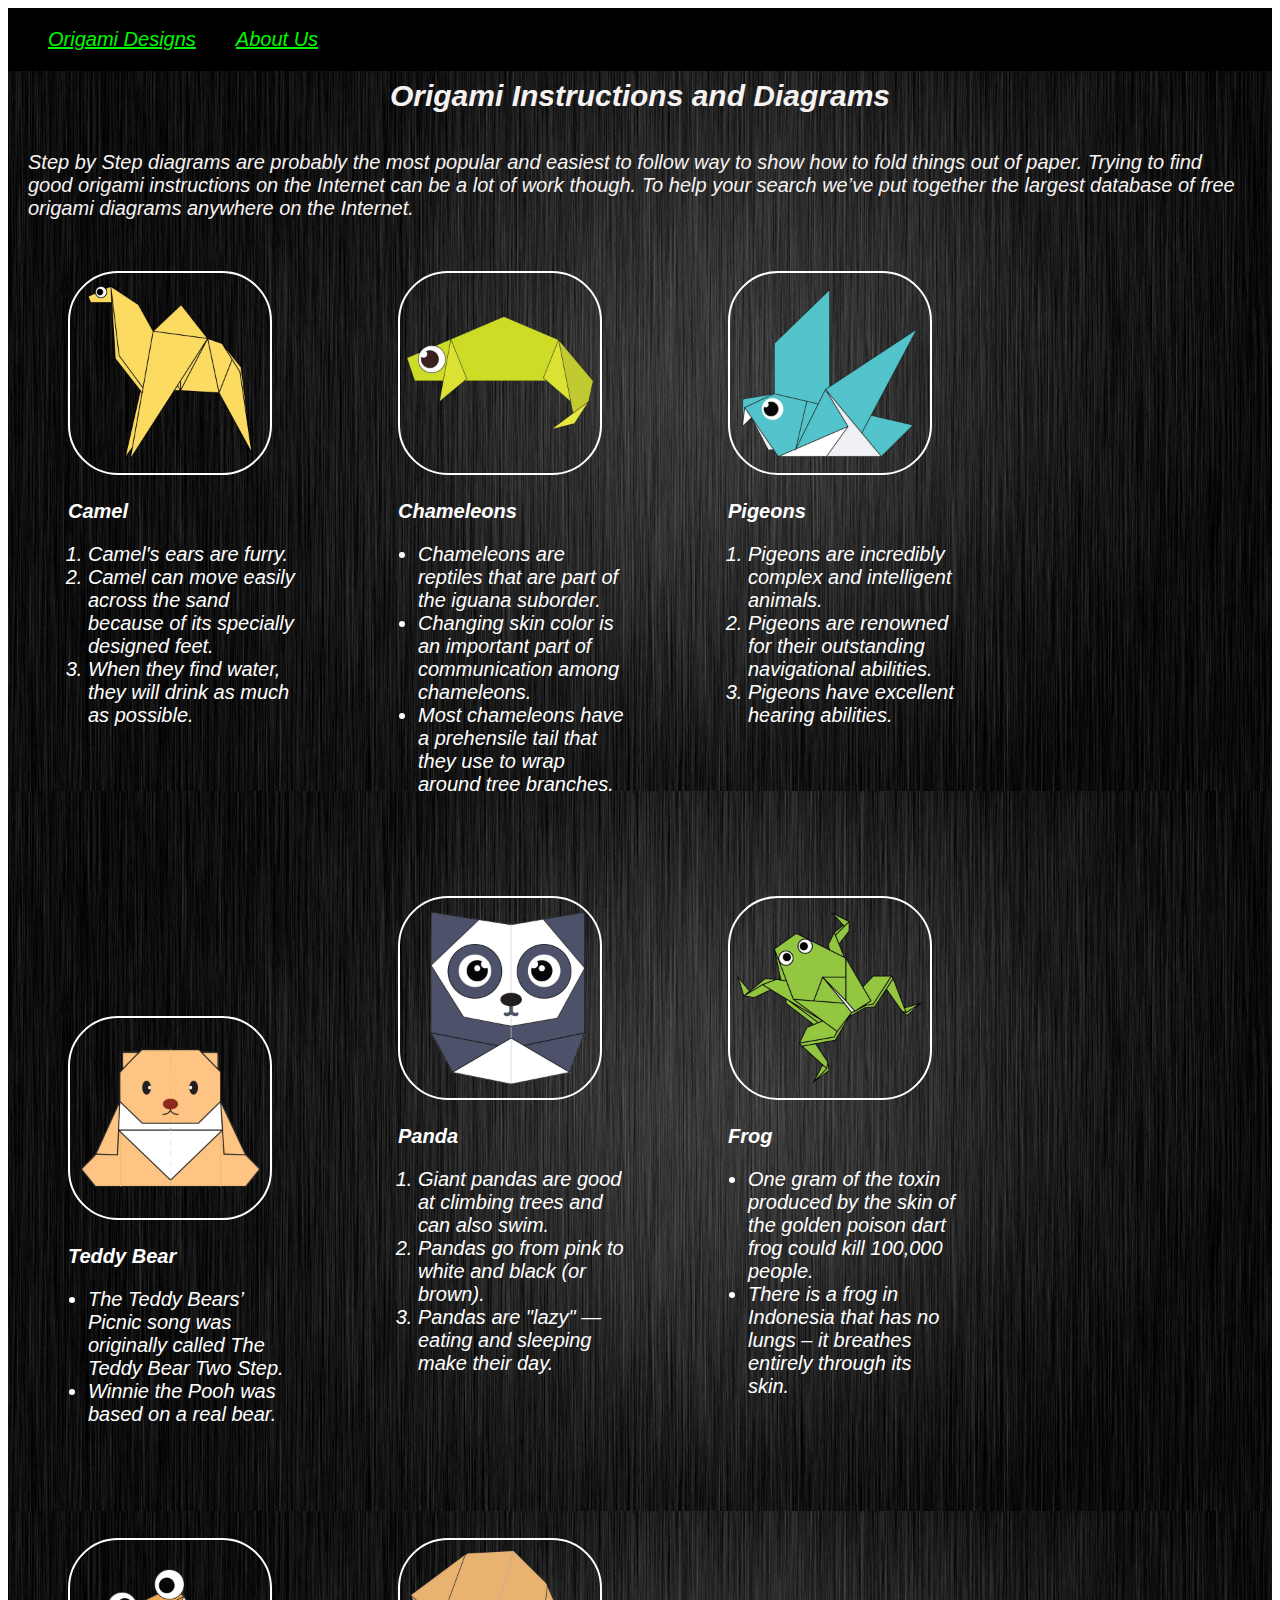
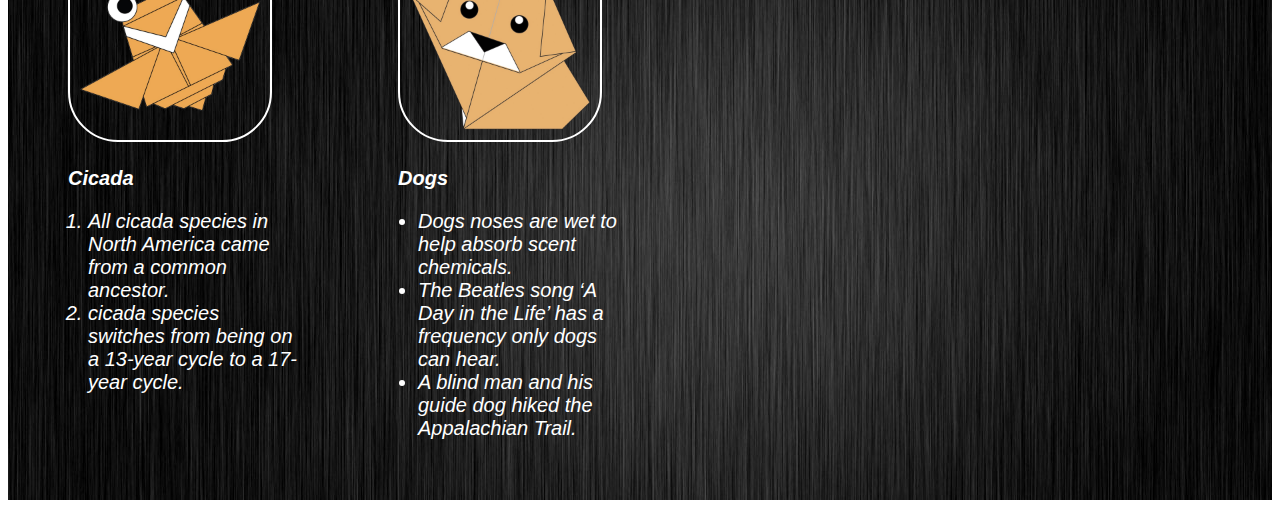
<file: index.html>
<!DOCTYPE html>
<html lang="en">
    <head>
        <title>Origami Designs</title>
        <link rel="stylesheet" type="text/css" href="styles.css">
    </head>
    <body>
        <div class="header">
            <div class="menu">
                <div>
                    <a href ="index.html">Origami Designs</a>
                </div>
                <div>
                    <a href ="about.html">About Us</a>
                </div>
            </div>
        </div>

        <div style="background-image: url('main2.jpg');">
            <div class ="bodyimg">
                <h2>Origami Instructions and Diagrams</h2>
                <p>
                    Step by Step diagrams are probably the most popular and easiest to follow way to show how to fold things out of paper. 
                    Trying to find good origami instructions on the Internet can be a lot of work though.
                    To help your search we’ve put together the largest database of free origami diagrams anywhere on the Internet.
                </p>
            </div>

            <div class ="grid">
                <div class ="origami">
                    <a href ="http://origami.me/camel/">
                        <img src="camel.png" width="200px" height="200px">
                    </a>
                    <h3> Camel </h3>
                    <p>
                        <ol>
                            <li>Camel's ears are furry.</li>
                            <li>Camel can move easily across the sand because of its specially designed feet.</li>
                            <li>When they find water, they will drink as much as possible.</li>
                        </ol>
                    </p>
                </div>
                
                <div class="origami">
                    <a href="http://origami.me/chameleon/">
                        <img src="chameleon.png" width="200px" height="200px">
                    </a>
                    <h3> Chameleons </h3>
                    <p> 
                        <ul>
                            <li>Chameleons are reptiles that are part of the iguana suborder.</li>
                            <li>Changing skin color is an important part of communication among chameleons.</li>
                            <li>Most chameleons have a prehensile tail that they use to wrap around tree branches.</li>
                        </ul>
                    </p>
                </div>
                
                <div class="origami">
                    <a href="http://origami.me/pigeon/">
                        <img src="pigeon.png" width="200px" height="200px">
                    </a>
                    <h3> Pigeons </h3>
                    <p>
                        <ol>
                            <li>Pigeons are incredibly complex and intelligent animals.</li>
                            <li>Pigeons are renowned for their outstanding navigational abilities.</li>
                            <li>Pigeons have excellent hearing abilities.</li>
                        </ol>
                    </p>
                </div>
                
                <div class="origami">
                    <a href="http://origami.me/teddy-bear/">
                        <img src="teddy.png" width="200px" height="200px">
                    </a>
                    <h3> Teddy Bear </h3>
                    <p>
                        <ul>
                            <li>The Teddy Bears’ Picnic song was originally called The Teddy Bear Two Step.</li>
                            <li>Winnie the Pooh was based on a real bear.</li>
                            
                        </ul>
                    </p>
                </div>
                
                <div class="origami-next">
                    <a href="http://origami.me/panda/">
                        <img src="panda.png" width="200px" height="200px">
                    </a>
                    <h3> Panda </h3>
                    <p>
                        <ol>
                            <li>Giant pandas are good at climbing trees and can also swim.</li>
                            <li>Pandas go from pink to white and black (or brown).</li>
                            <li>Pandas are "lazy" — eating and sleeping make their day.</li>
                        </ol>
                    </p>
                </div>
                
                <div class="origami-next">
                    <a href ="http://origami.me/traditional-frog/">
                        <img src="frog.png" width="200px" height="200px">
                    </a>
                    <h3> Frog </h3>
                    <p>
                        <ul>
                            <li>One gram of the toxin produced by the skin of the golden poison dart frog could kill 100,000 people.</li>
                            <li>There is a frog in Indonesia that has no lungs – it breathes entirely through its skin.</li>
                        </ul>
                    </p>
                </div>
                
                <div class="origami-next">
                    <a href="http://origami.me/flying-cicada/">
                        <img src="cicada.png" width="200px" height="200px">
                    </a>
                    <h3> Cicada </h3>
                    <p>
                        <ol>
                            <li>All cicada species in North America came from a common ancestor.</li>
                            <li>cicada species switches from being on a 13-year cycle to a 17-year cycle.</li>
                        </ol>
                    </p>
                </div>
                
                <div class="origami-next">
                    <a href="http://origami.me/puppy/">
                        <img src="dog.png" width="200px" height="200px">
                    </a>
                    <h3> Dogs </h3>
                    <p>
                        <ul>
                            <li>Dogs noses are wet to help absorb scent chemicals.</li>
                            <li>The Beatles song ‘A Day in the Life’ has a frequency only dogs can hear.</li>
                            <li>A blind man and his guide dog hiked the Appalachian Trail.</li>
                        </ul>
                    </p>
                </div>
            </div>
        </div>
    </body>
</html>
</file>
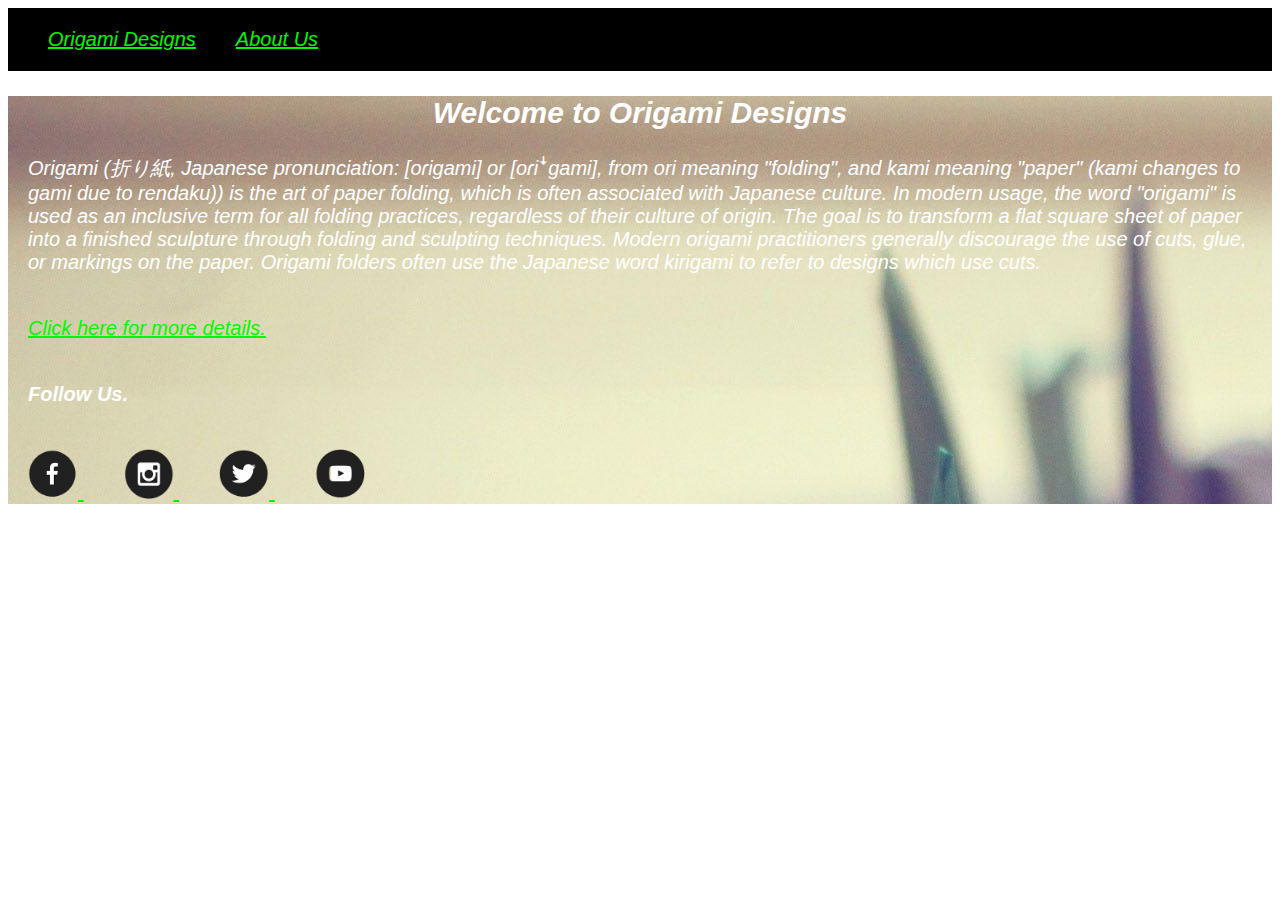
<file: about.html>
<!DOCTYPE html>
<html lang="en">
    <head>
        <title>Origami Designs</title>
        <link rel="stylesheet" type="text/css" href="styles.css">
    </head>
    <body>
        <div class="header">
            <div class="menu">
                <div>
                    <a href ="index.html">Origami Designs</a>
                </div>
                <div>
                    <a href ="about.html">About Us</a>
                </div>
            </div>
        </div>

        <div style="background-image: url('origami.jpg');">
            <h2>Welcome to Origami Designs</h2>
            <p>Origami (折り紙, Japanese pronunciation: [oɾiɡami] or [oɾiꜜɡami], from ori meaning "folding", and kami meaning "paper" (kami changes to gami due to rendaku)) is the art of paper folding, which is often associated with Japanese culture. In modern usage, the word "origami" is used as an inclusive term for all folding practices, regardless of their culture of origin. The goal is to transform a flat square sheet of paper into a finished sculpture through folding and sculpting techniques. Modern origami practitioners generally discourage the use of cuts, glue, or markings on the paper. Origami folders often use the Japanese word kirigami to refer to designs which use cuts.</p>
            <br />
        
            <a href="https://en.wikipedia.org/wiki/Origami">Click here for more details.</a>
            <br />
            <br />

            <h3>Follow Us.</h3>
            <br />

            <a href="https://www.facebook.com/pages/Log-in-Facbook/164923830322211">
                <img src="fb.png" width="50" height="50" />
            </a>

            <a href="https://www.instagram.com/accounts/login/">
                <img src="insta.png" width="50" height="50" />
            </a>

            <a href="https://twitter.com/login?lang=en">
                <img src="twitter.png" width="50" height="50" />
            </a>

            <a href="https://www.youtube.com/" >
                <img src="youtube.png" width="50" height="50" />
            </a>
        </div>
    </body>
</html>
</file>
<file: styles.css>
*
{
    font-size: 20px;
    font-family: sans-serif;
    font-style: italic;
}

.header
{
    background-color: #000000;
    padding: 1em;
}

.menu
{
    display: flex;
    background-color: #000000;
    font-weight: 400;
    color: #ffffff;
}

.grid
{
    display: flex;
    flex-wrap: wrap;
}

.grid img
{
    border: 2px solid #ffffff;
    border-radius: 50px;
    justify-content: space-between;
}

.origami
{    
    border-radius: 20px;
    border-color: #ffffff;
    width: 250px;
    margin-left: 2em;
    margin-right: 2em;
    margin-top: 10em;
    justify-content: space-between;
}

.origami:hover
{
    transform: scale(1.2);
}

.origami-next
{    
    border-radius: 20px;
    border-color: #ffffff;
    width: 250px;
    margin-left: 2em;
    margin-right: 2em;
    margin-top: 4em;
    margin-bottom: 2em;
    justify-content: space-between;
}

.origami-next:hover
{
    transform: scale(1.2);
}

.bodyimg
{
    justify-content: space-between;
    position: relative;
}

.bodyimg p
{
    color: #f7f2f2;
    position: absolute;
    margin-top: 4em;
}

.bodyimg h2
{
    color: #f7f2f2;
    position: absolute;
    left: 50%;
    transform: translate(-50%, -50%);
}

h2
{
    text-align: center;
    color: #ffffff;
    font-size: 30px;
}

h3
{
    color: #ffffff;
    margin-left: 1em;
}

p
{
    color: #ffffff;
    margin-left: 1em;
    margin-right: 1em;
    font-size: 20px;
}

a
{
    color: #02F802;
    margin-left: 1em;
    margin-right: 1em;
}

a:active
{
    color: blue;
}

ul li
{
    color: #ffffff;
}

ol li
{
    color: #ffffff;
}
</file>
